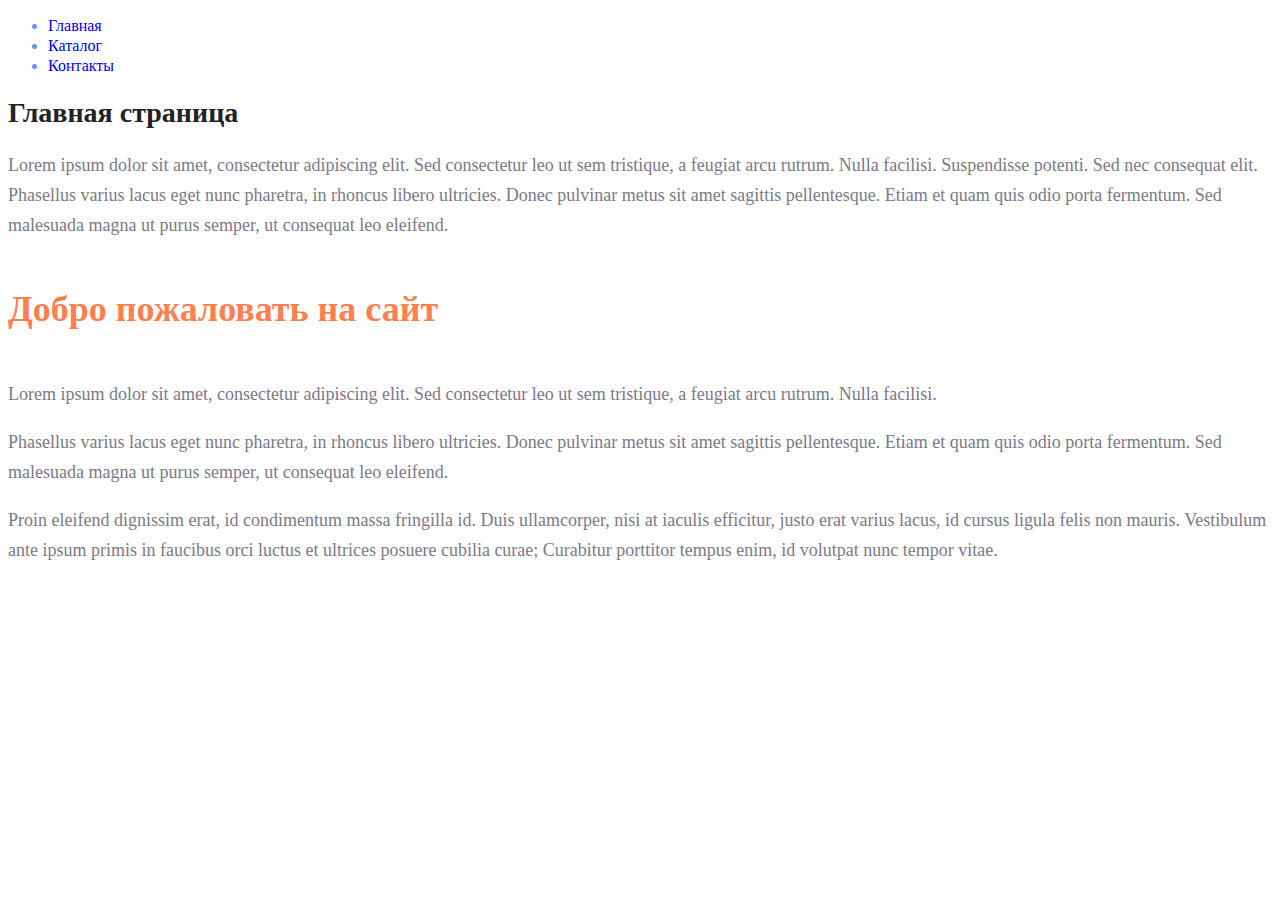
<file: index.html>
<!DOCTYPE html>
<html>

<head>
    <title>Мой веб-сайт Главная страница</title>
    <link rel="stylesheet" href="css/style.css">
</head>

<body>
    <header>
        <nav class="menu-link">
            <ul>
                <li><a href="index.html">Главная</a></li>
                <li><a href="catalog/catalog.html">Каталог</a></li>
                <li><a href="contacts.html">Контакты</a></li>
            </ul>
        </nav>
    </header>

    <h1 class="heading-h1">Главная страница</h1>

    <p class="paragraph">Lorem ipsum dolor sit amet, consectetur adipiscing elit. Sed consectetur leo ut sem tristique, a feugiat arcu rutrum. Nulla facilisi. Suspendisse potenti. Sed nec consequat elit. Phasellus varius lacus eget nunc pharetra, in rhoncus libero ultricies. Donec pulvinar metus sit amet sagittis pellentesque. Etiam et quam quis odio porta fermentum. Sed malesuada magna ut purus semper, ut consequat leo eleifend.</p>

    <h2 class="heading-h2">Добро пожаловать на сайт</h2>

    <p class="paragraph">Lorem ipsum dolor sit amet, consectetur adipiscing elit. Sed consectetur leo ut sem tristique, a feugiat arcu rutrum. Nulla facilisi.</p>
    <p class="paragraph">Phasellus varius lacus eget nunc pharetra, in rhoncus libero ultricies. Donec pulvinar metus sit amet sagittis pellentesque. Etiam et quam quis odio porta fermentum. Sed malesuada magna ut purus semper, ut consequat leo eleifend.</p>
    <p class="paragraph">Proin eleifend dignissim erat, id condimentum massa fringilla id. Duis ullamcorper, nisi at iaculis efficitur, justo erat varius lacus, id cursus ligula felis non mauris. Vestibulum ante ipsum primis in faucibus orci luctus et ultrices posuere cubilia curae; Curabitur porttitor tempus enim, id volutpat nunc tempor vitae.</p>
</body>

</html>
</file>
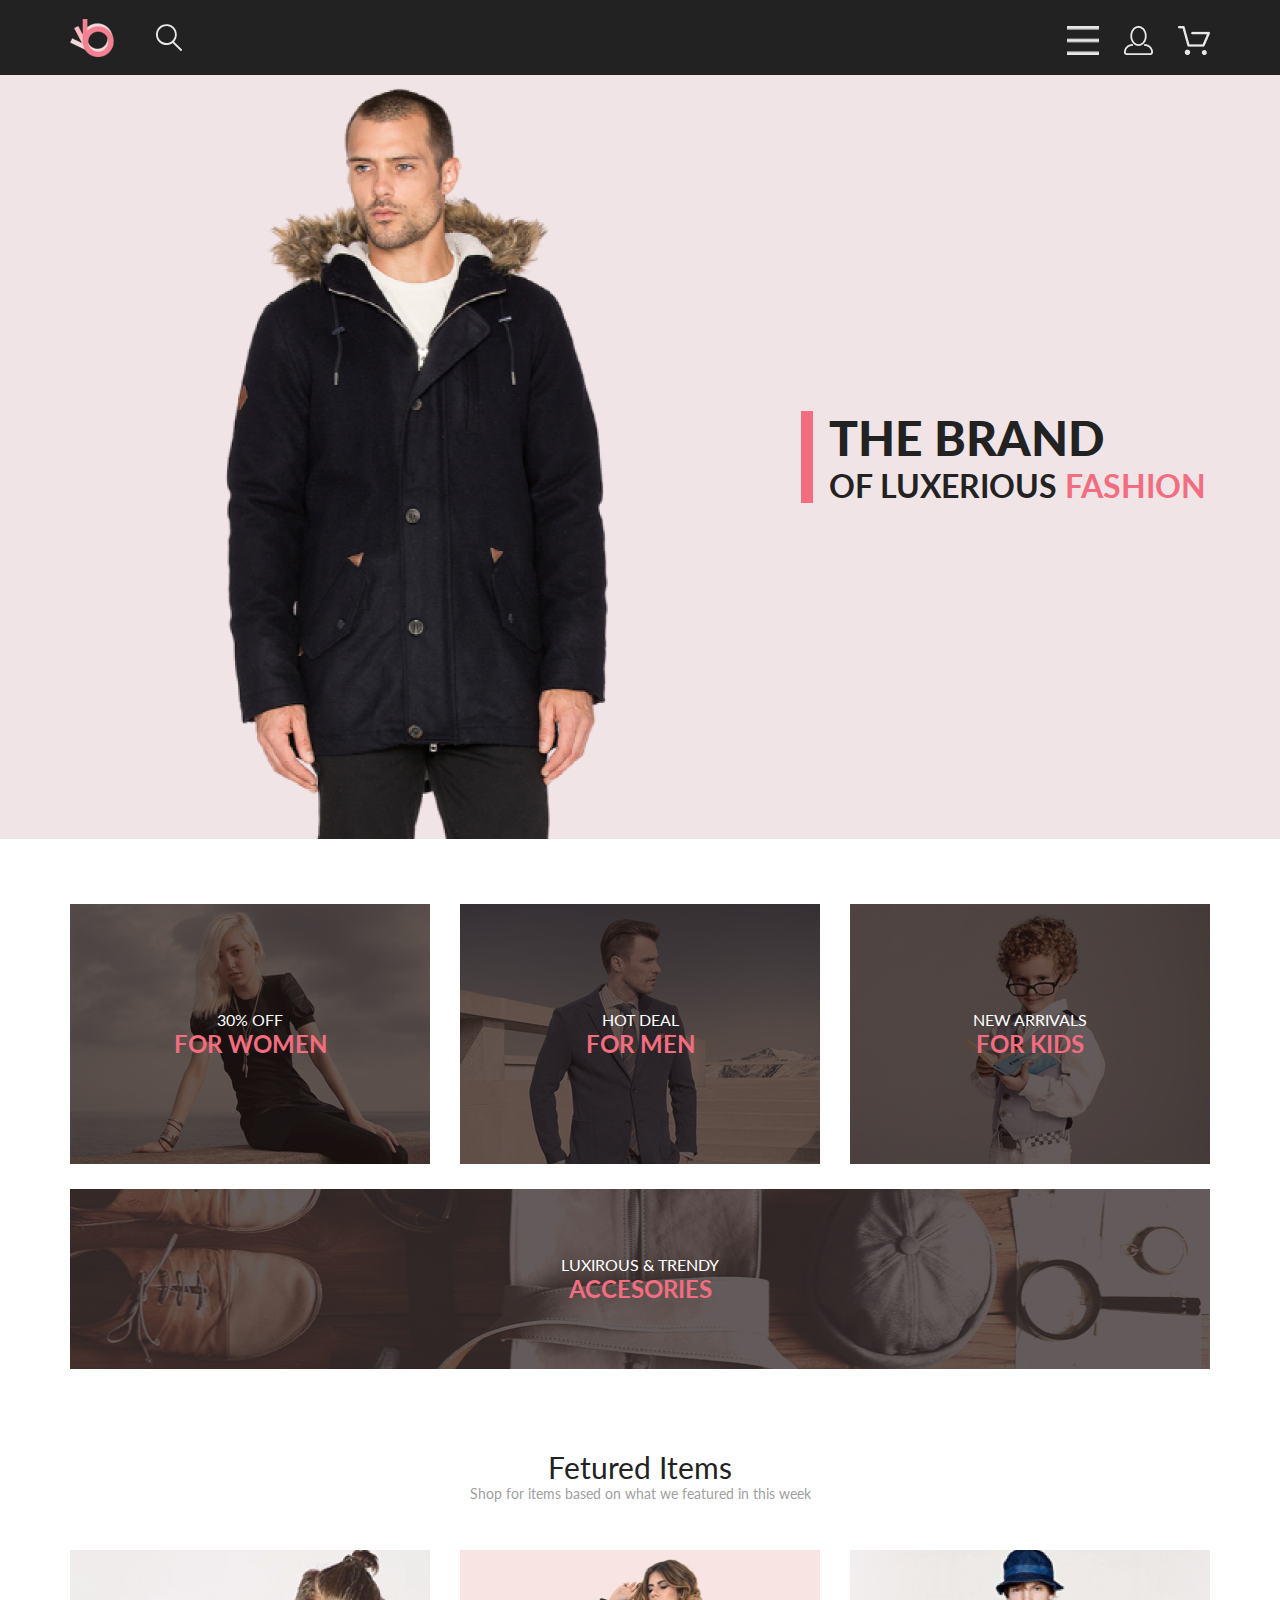
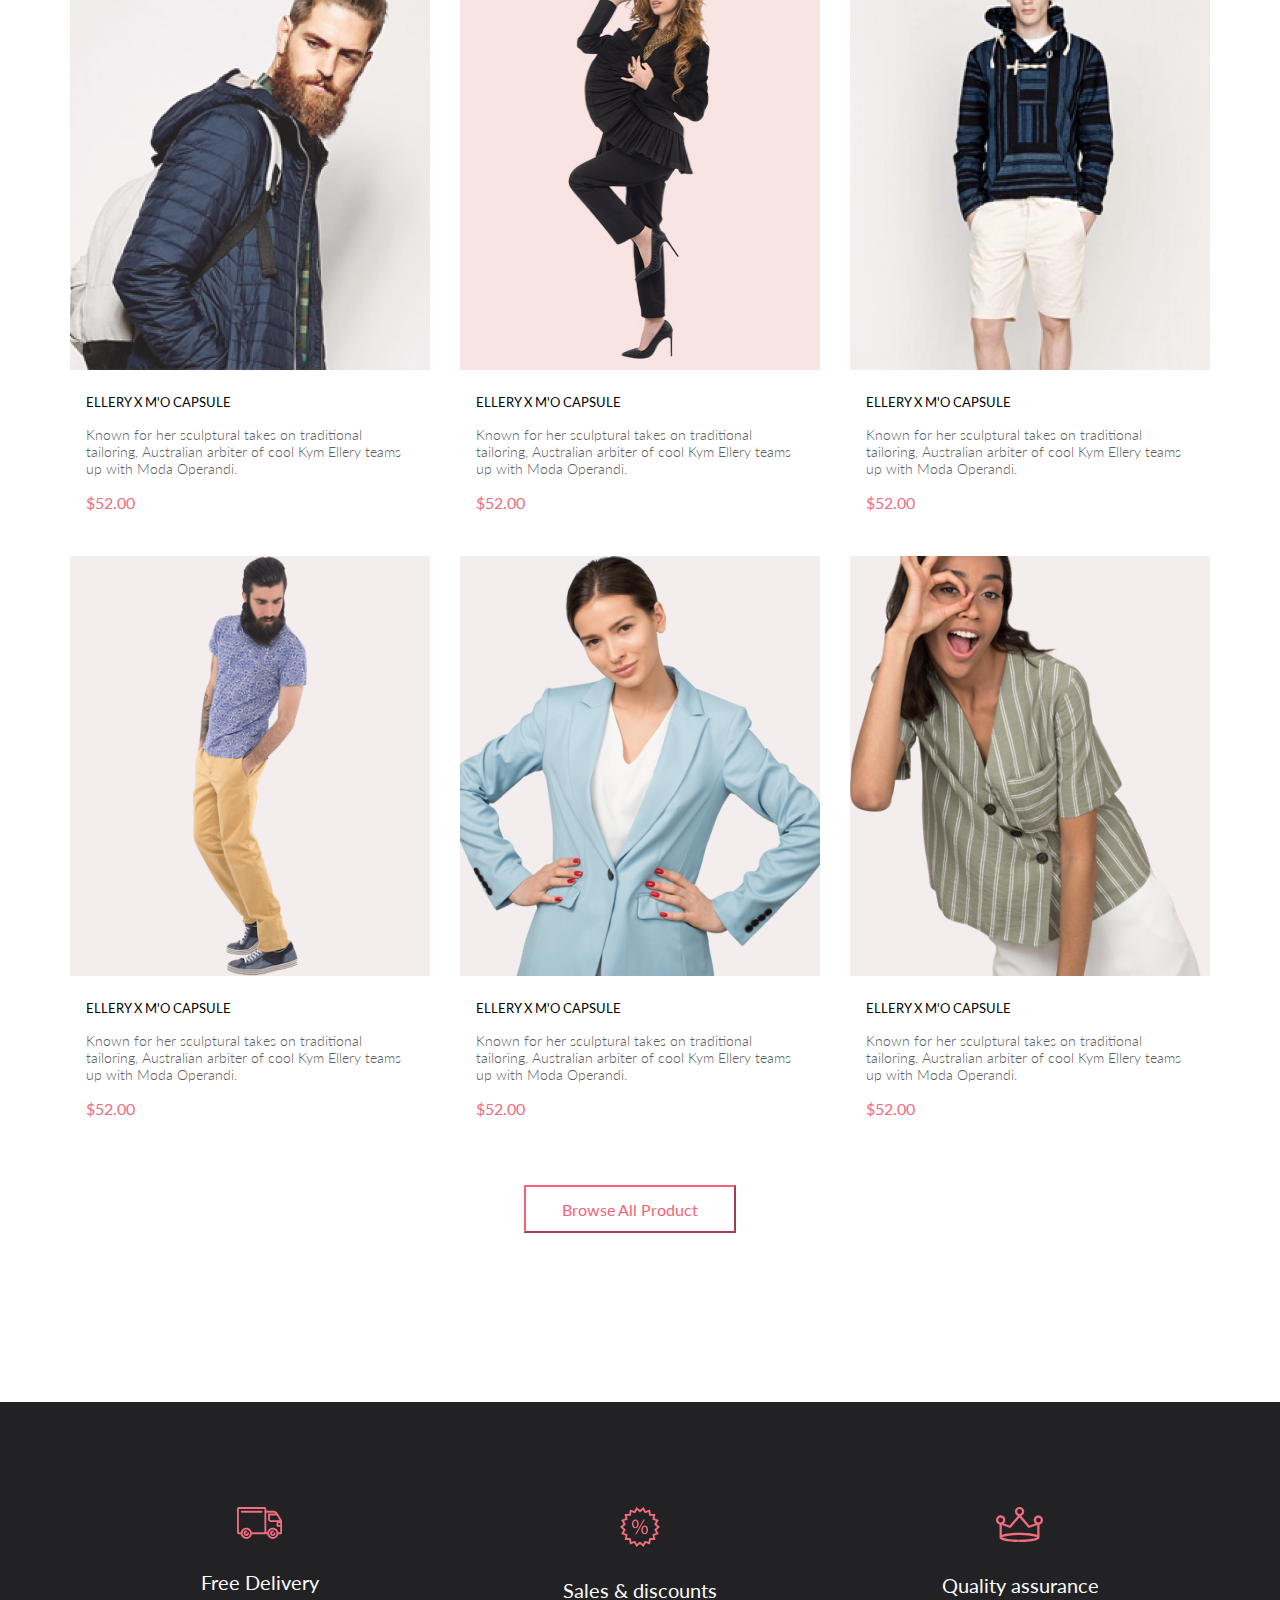
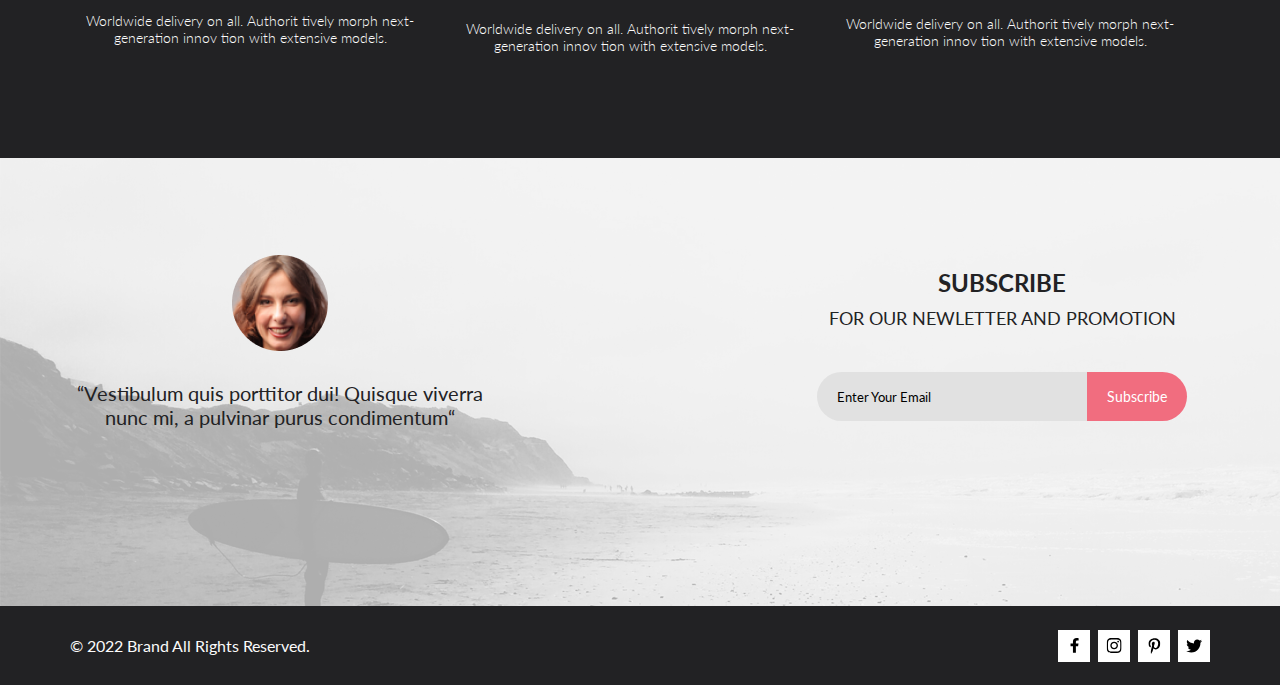
<file: lesson_12/index.html>
<!DOCTYPE html>
<html lang="en">
  <head>
    <meta charset="UTF-8" />
    <meta name="viewport" content="width=device-width, initial-scale=1.0" />
    <title>lesson__12</title>
    <link rel="stylesheet" href="css/style.css" />
    <link rel="preconnect" href="https://fonts.googleapis.com" />
    <link rel="preconnect" href="https://fonts.gstatic.com" crossorigin />
    <link
      href="https://fonts.googleapis.com/css2?family=Lato:wght@300;400;900&display=swap"
      rel="stylesheet"
    />
    <link rel="preconnect" href="https://fonts.googleapis.com" />
    <link rel="preconnect" href="https://fonts.gstatic.com" crossorigin />
    <link
      href="https://fonts.googleapis.com/css2?family=Lato:wght@300;400;900&display=swap"
      rel="stylesheet"
    />
  </head>

  <body>
    <header>
      <div class="menu center">
        <div class="serch_block">
          <img src="img/logo.png" alt="logo" />
          <img src="img/search.svg" alt="search" />
        </div>
        <div class="menu_block">
          <img class="menu_icon" src="img/Forma_1.png" alt="menu" />
          <div class="action_menu">
            <strong>MENU</strong>
            <ul class="menu__items">
              <li class="menu_item">
                <a class="menu_item_red" href="#">MAN</a>
              </li>
              <li class="menu_item">
                <a class="menu_item_simple" href="#">Accessories</a>
              </li>
              <li class="menu_item">
                <a class="menu_item_simple" href="#">Bags</a>
              </li>
              <li class="menu_item">
                <a class="menu_item_simple" href="#">Denim</a>
              </li>
              <li class="menu_item">
                <a class="menu_item_simple" href="#">T-Shirts</a>
              </li>
              <li class="menu_item">
                <a class="menu_item_red" href="#">WOMAN</a>
              </li>
              <li class="menu_item">
                <a class="menu_item_simple" href="#">Accessories</a>
              </li>
              <li class="menu_item">
                <a class="menu_item_simple" href="#">Jackets & Coats</a>
              </li>
              <li class="menu_item">
                <a class="menu_item_simple" href="#">Polos</a>
              </li>
              <li class="menu_item">
                <a class="menu_item_simple" href="#">T-Shirts</a>
              </li>
              <li class="menu_item">
                <a class="menu_item_simple" href="#">Shirts</a>
              </li>
              <li class="menu_item">
                <a class="menu_item_red" href="#">KIDS</a>
              </li>
              <li class="menu_item">
                <a class="menu_item_simple" href="#">Accessories</a>
              </li>
              <li class="menu_item">
                <a class="menu_item_simple" href="#">Jackets & Coats</a>
              </li>
              <li class="menu_item">
                <a class="menu_item_simple" href="#">Polos</a>
              </li>
              <li class="menu_item">
                <a class="menu_item_simple" href="#">T-Shirts</a>
              </li>
              <li class="menu_item">
                <a class="menu_item_simple" href="#">Shirts</a>
              </li>
              <li class="menu_item">
                <a class="menu_item_simple" href="#">Bags</a>
              </li>
            </ul>
          </div>
          <img class="user_icon" src="img/Forma_1(1).png" alt="user" />
          <img class="cart_icon" src="img/Forma_1(2).png" alt="cart" />
        </div>
      </div>
    </header>

    <main>
      <div class="main_photo">
        <img class="main_img" src="img/men.png" alt="men" />
        <div class="text_block">
          <div class="pink_box"></div>
          <div class="text">
            <div class="up_text">THE BRAND</div>
            <div class="down_text">OF LUXERIOUS <span>FASHION</span></div>
          </div>
        </div>
      </div>

      <div class="top_category center">
        <div class="wrapper">
          <img src="img/cat_1.png" alt="cat_1" class="pic1" />
          <div class="buckgrownd_block">
            <div class="category_text">
              <h1 class="up_category_text">30% OFF</h1>
              <h2 class="down_category_text">FOR WOMEN</h2>
            </div>
          </div>
        </div>

        <div class="wrapper">
          <img src="img/cat_2.png" alt="cat_2" class="pic1" />
          <div class="buckgrownd_block">
            <div class="category_text">
              <h1 class="up_category_text">HOT DEAL</h1>
              <h2 class="down_category_text">FOR MEN</h2>
            </div>
          </div>
        </div>

        <div class="wrapper">
          <img src="img/cat_3.png" alt="cat_3" class="pic1" />
          <div class="buckgrownd_block">
            <div class="category_text">
              <h1 class="up_category_text">NEW ARRIVALS</h1>
              <h2 class="down_category_text">FOR KIDS</h2>
            </div>
          </div>
        </div>
      </div>

      <div class="wrapper wrapper_box4 center">
        <img class="img_box4 pic2" src="img/cat_4.png" alt="cat_4" />
        <div class="buckgrownd_block">
          <div class="category_text long_box">
            <h1 class="up_category_text">LUXIROUS & TRENDY</h1>
            <h2 class="down_category_text">ACCESORIES</h2>
          </div>
        </div>
      </div>

      <div class="fetured_items center">
        <h3 class="shop_titel">Fetured Items</h3>
        <h1 class="shop_text_info">
          Shop for items based on what we featured in this week
        </h1>
        <div class="shop_product_boxes">
          <div class="product_box box1">
            <div
              class="product__img"
              style="background-image: url(img/pic_1.jpg)"
            >
              <div class="item-img__hover">
                <button class="item-img__hover-btn">Add to Cart</button>
              </div>
            </div>
            <h2 class="product_titel">ELLERY X M'O CAPSULE</h2>
            <h3 class="product_info">
              Known for her sculptural takes on traditional tailoring,
              Australian arbiter of cool Kym Ellery teams up with Moda Operandi.
            </h3>
            <h3 class="product_price">$52.00</h3>
          </div>
          <div class="product_box box1">
            <div
              class="product__img"
              style="background-image: url(img/pic_2.jpg)"
            >
              <div class="item-img__hover">
                <button class="item-img__hover-btn">Add to Cart</button>
              </div>
            </div>
            <h2 class="product_titel">ELLERY X M'O CAPSULE</h2>
            <h3 class="product_info">
              Known for her sculptural takes on traditional tailoring,
              Australian arbiter of cool Kym Ellery teams up with Moda Operandi.
            </h3>
            <h3 class="product_price">$52.00</h3>
          </div>
          <div class="product_box box1">
            <div
              class="product__img"
              style="background-image: url(img/pic_3.png)"
            >
              <div class="item-img__hover">
                <button class="item-img__hover-btn">Add to Cart</button>
              </div>
            </div>
            <h2 class="product_titel">ELLERY X M'O CAPSULE</h2>
            <h3 class="product_info">
              Known for her sculptural takes on traditional tailoring,
              Australian arbiter of cool Kym Ellery teams up with Moda Operandi.
            </h3>
            <h3 class="product_price">$52.00</h3>
          </div>
          <div class="product_box box1">
            <div
              class="product__img"
              style="background-image: url(img/pic_4.png)"
            >
              <div class="item-img__hover">
                <button class="item-img__hover-btn">Add to Cart</button>
              </div>
            </div>
            <h2 class="product_titel">ELLERY X M'O CAPSULE</h2>
            <h3 class="product_info">
              Known for her sculptural takes on traditional tailoring,
              Australian arbiter of cool Kym Ellery teams up with Moda Operandi.
            </h3>
            <h3 class="product_price">$52.00</h3>
          </div>
          <div class="product_box box1">
            <div
              class="product__img"
              style="background-image: url(img/pic_5.png)"
            >
              <div class="item-img__hover">
                <button class="item-img__hover-btn">Add to Cart</button>
              </div>
            </div>
            <h2 class="product_titel">ELLERY X M'O CAPSULE</h2>
            <h3 class="product_info">
              Known for her sculptural takes on traditional tailoring,
              Australian arbiter of cool Kym Ellery teams up with Moda Operandi.
            </h3>
            <h3 class="product_price">$52.00</h3>
          </div>
          <div class="product_box box1">
            <div
              class="product__img"
              style="background-image: url(img/pic_6.png)"
            >
              <div class="item-img__hover">
                <button class="item-img__hover-btn">Add to Cart</button>
              </div>
            </div>
            <h2 class="product_titel">ELLERY X M'O CAPSULE</h2>
            <h3 class="product_info">
              Known for her sculptural takes on traditional tailoring,
              Australian arbiter of cool Kym Ellery teams up with Moda Operandi.
            </h3>
            <h3 class="product_price">$52.00</h3>
          </div>
        </div>

        <button class="btn">Browse All Product</button>
      </div>
    </main>

    <footer>
      <section class="delivery_footer">
        <section class="delivery center">
          <div class="box_delivery box_delivery-1">
            <div class="delivery_icon">
              <svg
                width="46"
                height="32"
                viewBox="0 0 46 32"
                fill="none"
                xmlns="http://www.w3.org/2000/svg"
              >
                <path
                  d="M30.2868 27.2429H14.8098C14.6026 28.5509 13.9355 29.742 12.9285 30.6021C11.9215 31.4621 10.6406 31.9346 9.31633 31.9346C7.99203 31.9346 6.71117 31.4621 5.70415 30.6021C4.69713 29.742 4.03003 28.5509 3.82283 27.2429H1.88582C1.391 27.2397 0.91765 27.0404 0.569536 26.6887C0.221422 26.337 0.0269624 25.8618 0.0288259 25.3669V1.87695C0.0266969 1.38195 0.221028 0.906335 0.56917 0.554443C0.917313 0.202551 1.39082 0.00317363 1.88582 0H27.4368C27.9318 0.00317353 28.4051 0.202522 28.7531 0.554443C29.1011 0.906364 29.2952 1.38204 29.2928 1.87695V3.78198H36.4138C36.4942 3.78164 36.5742 3.79208 36.6518 3.81299C38.9518 4.01299 40.1088 5.2129 41.3288 7.2749L44.8878 13.3689C44.9727 13.5136 45.0176 13.6782 45.0178 13.8459V26.304C45.0189 26.5515 44.9216 26.7892 44.7475 26.9651C44.5733 27.141 44.3364 27.2406 44.0888 27.2419H41.2748C41.0676 28.5499 40.4005 29.741 39.3935 30.6011C38.3865 31.4611 37.1056 31.9336 35.7813 31.9336C34.457 31.9336 33.1762 31.4611 32.1691 30.6011C31.1621 29.741 30.495 28.5499 30.2878 27.2419L30.2868 27.2429ZM32.0648 26.304C32.0727 27.0369 32.2973 27.7511 32.7102 28.3567C33.1231 28.9623 33.706 29.4322 34.3854 29.7073C35.0649 29.9824 35.8105 30.0503 36.5284 29.9026C37.2464 29.7548 37.9046 29.398 38.4202 28.877C38.9358 28.3559 39.2857 27.6941 39.426 26.9746C39.5662 26.2551 39.4905 25.5103 39.2083 24.8337C38.9262 24.1572 38.4502 23.5794 37.8403 23.1729C37.2304 22.7663 36.5138 22.5491 35.7808 22.5488C34.7905 22.5552 33.8431 22.9543 33.1464 23.6582C32.4498 24.3621 32.0608 25.3136 32.0648 26.304ZM5.60085 26.304C5.60874 27.0369 5.83327 27.7511 6.2462 28.3567C6.65914 28.9623 7.24201 29.4322 7.92143 29.7073C8.60086 29.9824 9.34648 30.0503 10.0644 29.9026C10.7824 29.7548 11.4406 29.398 11.9562 28.877C12.4718 28.3559 12.8217 27.6941 12.962 26.9746C13.1022 26.2551 13.0265 25.5103 12.7443 24.8337C12.4622 24.1572 11.9862 23.5794 11.3763 23.1729C10.7664 22.7663 10.0498 22.5491 9.31682 22.5488C8.3263 22.5549 7.37866 22.9537 6.68181 23.6577C5.98496 24.3617 5.59585 25.3134 5.59984 26.304H5.60085ZM41.2728 25.366H43.1588V19.7478H40.4228C40.3002 19.7473 40.1789 19.7227 40.0659 19.6753C39.9528 19.6279 39.8502 19.5585 39.7639 19.4714C39.6776 19.3843 39.6094 19.281 39.563 19.1675C39.5167 19.054 39.4932 18.9324 39.4938 18.8098V16.9629C39.4935 16.2423 39.7691 15.5488 40.2638 15.0249H33.8848C33.8076 15.0248 33.7307 15.015 33.6558 14.9958C32.9511 14.933 32.2956 14.6081 31.819 14.0852C31.3423 13.5623 31.0793 12.8794 31.0818 12.1719V7.47192C31.0812 7.34927 31.1047 7.22758 31.151 7.11401C31.1973 7.00044 31.2656 6.89725 31.3519 6.81006C31.4381 6.72286 31.5407 6.6535 31.6538 6.60596C31.7669 6.55841 31.8882 6.53361 32.0108 6.53296H38.4938C38.1495 6.21428 37.7421 5.97123 37.2981 5.81982C36.854 5.66842 36.3831 5.61187 35.9158 5.65381H29.2928V25.3618H30.2868C30.494 24.0538 31.1611 22.8627 32.1682 22.0027C33.1752 21.1426 34.456 20.6702 35.7803 20.6702C37.1046 20.6702 38.3855 21.1426 39.3925 22.0027C40.3995 22.8627 41.0666 24.0538 41.2738 25.3618L41.2728 25.366ZM14.8088 25.366H27.4358V1.87598H1.88582V25.366H3.82283C4.03003 24.058 4.69713 22.8666 5.70415 22.0066C6.71117 21.1465 7.99203 20.6741 9.31633 20.6741C10.6406 20.6741 11.9215 21.1465 12.9285 22.0066C13.9355 22.8666 14.6026 24.058 14.8098 25.366H14.8088ZM41.3508 16.9658V17.875H43.1588V16.0278H42.2798C42.033 16.0294 41.7968 16.1288 41.6229 16.304C41.449 16.4792 41.3516 16.716 41.3518 16.9629L41.3508 16.9658ZM32.9378 12.1738C32.9368 12.4263 33.0359 12.6691 33.2134 12.8486C33.3909 13.0282 33.6324 13.13 33.8848 13.1318C33.9487 13.1316 34.0124 13.1384 34.0748 13.1519H42.5998L39.8339 8.41602H32.9338L32.9378 12.1738ZM33.0308 26.3059C33.0279 25.5734 33.3157 24.8695 33.8311 24.3489C34.3464 23.8283 35.0473 23.5333 35.7798 23.5288C36.0286 23.5288 36.2672 23.6278 36.4431 23.8037C36.619 23.9796 36.7178 24.218 36.7178 24.4668C36.7178 24.7156 36.619 24.9542 36.4431 25.1301C36.2672 25.306 36.0286 25.4048 35.7798 25.4048C35.6015 25.4032 35.4267 25.4548 35.2777 25.5527C35.1286 25.6507 35.012 25.7905 34.9427 25.9548C34.8733 26.1191 34.8544 26.3005 34.8882 26.4756C34.922 26.6507 35.0071 26.8118 35.1326 26.9385C35.2582 27.0651 35.4185 27.1516 35.5933 27.187C35.7681 27.2224 35.9494 27.2051 36.1144 27.1372C36.2793 27.0693 36.4203 26.9538 36.5196 26.8057C36.6188 26.6575 36.6718 26.4833 36.6718 26.3049C36.6718 26.0587 36.7696 25.8226 36.9438 25.6484C37.1179 25.4743 37.3541 25.3765 37.6003 25.3765C37.8466 25.3765 38.0828 25.4743 38.2569 25.6484C38.431 25.8226 38.5288 26.0587 38.5288 26.3049C38.5288 27.0343 38.2391 27.7338 37.7234 28.2495C37.2077 28.7652 36.5082 29.0549 35.7788 29.0549C35.0495 29.0549 34.35 28.7652 33.8343 28.2495C33.3186 27.7338 33.0288 27.0343 33.0288 26.3049L33.0308 26.3059ZM6.56682 26.3059C6.56389 25.5734 6.85171 24.8695 7.36708 24.3489C7.88245 23.8283 8.58329 23.5333 9.31584 23.5288C9.56462 23.5288 9.8032 23.6278 9.97911 23.8037C10.155 23.9796 10.2538 24.218 10.2538 24.4668C10.2538 24.7156 10.155 24.9542 9.97911 25.1301C9.8032 25.306 9.56462 25.4048 9.31584 25.4048C9.13751 25.4032 8.9627 25.4548 8.81365 25.5527C8.66459 25.6507 8.548 25.7905 8.47865 25.9548C8.40931 26.1191 8.39033 26.3005 8.42415 26.4756C8.45797 26.6507 8.54305 26.8118 8.6686 26.9385C8.79414 27.0651 8.95449 27.1516 9.12929 27.187C9.30409 27.2224 9.48546 27.2051 9.65038 27.1372C9.8153 27.0693 9.95634 26.9538 10.0556 26.8057C10.1548 26.6575 10.2078 26.4833 10.2078 26.3049C10.2078 26.0587 10.3057 25.8226 10.4798 25.6484C10.6539 25.4743 10.8901 25.3765 11.1363 25.3765C11.3826 25.3765 11.6188 25.4743 11.7929 25.6484C11.967 25.8226 12.0648 26.0587 12.0648 26.3049C12.0648 27.0343 11.7751 27.7338 11.2594 28.2495C10.7437 28.7652 10.0442 29.0549 9.31484 29.0549C8.58549 29.0549 7.88601 28.7652 7.37029 28.2495C6.85456 27.7338 6.56484 27.0343 6.56484 26.3049L6.56682 26.3059ZM4.70885 5.65991C4.46008 5.65991 4.22149 5.56116 4.04558 5.38525C3.86967 5.20934 3.77083 4.9707 3.77083 4.72192C3.77083 4.47315 3.86967 4.2345 4.04558 4.05859C4.22149 3.88268 4.46008 3.78394 4.70885 3.78394H24.6088C24.8576 3.78394 25.0962 3.88268 25.2721 4.05859C25.448 4.2345 25.5468 4.47315 25.5468 4.72192C25.5468 4.9707 25.448 5.20934 25.2721 5.38525C25.0962 5.56116 24.8576 5.65991 24.6088 5.65991H4.70885Z"
                  fill="#F16D7F"
                />
              </svg>
            </div>
            <div class="delivery_titel">Free Delivery</div>
            <div class="delivery_info">
              Worldwide delivery on all. Authorit tively morph next-generation
              innov tion with extensive models.
            </div>
          </div>
          <div class="box_delivery box_delivery-2">
            <div class="delivery_icon">
              <svg
                width="40"
                height="40"
                viewBox="0 0 40 40"
                fill="none"
                xmlns="http://www.w3.org/2000/svg"
              >
                <path
                  d="M19.9939 37.0239L16.5229 39.9238L14.2349 36.0039L9.99487 37.5159L9.17285 33.0359L4.67987 32.991L5.41187 28.491L1.20386 26.8909L3.41388 22.925L-0.00012207 19.96L3.41187 16.9929L1.2019 13.0278L5.41089 11.428L4.67786 6.93286L9.17188 6.88892L9.9939 2.40894L14.2339 3.91992L16.5219 0L19.9929 2.8999L23.4639 0L25.7529 3.9209L29.9929 2.40894L30.8139 6.88989L35.3079 6.93481L34.5759 11.4299L38.7839 13.03L36.5739 16.9958L39.9859 19.9609L36.5739 22.928L38.7829 26.894L34.5739 28.4939L35.3069 32.988L30.8119 33.033L29.9909 37.5139L25.7529 36.0029L23.4639 39.9229L19.9939 37.0239ZM21.1999 35.541L22.9609 37.012L24.1219 35.022L24.9139 33.666L26.3819 34.189L28.5329 34.957L28.9499 32.6838L29.2349 31.1289L30.7959 31.113L33.0779 31.092L32.7059 28.8098L32.4519 27.25L33.9109 26.696L36.0449 25.8828L34.9249 23.873L34.1589 22.498L35.3419 21.4709L37.0759 19.9609L35.3429 18.4609L34.1599 17.4319L34.9259 16.0559L36.0469 14.0449L33.9129 13.2339L32.4539 12.6809L32.7089 11.1208L33.0809 8.83984L30.7989 8.81689L29.2389 8.80103L28.9539 7.24683L28.5379 4.97388L26.3859 5.74097L24.9179 6.26392L24.1249 4.90698L22.9629 2.91699L21.2009 4.38794L19.9958 5.39282L18.7909 4.38794L17.0299 2.91699L15.8689 4.90601L15.0769 6.26294L13.6078 5.73999L11.4579 4.97192L11.0399 7.24585L10.7549 8.80005L9.19489 8.81592L6.91388 8.83789L7.28589 11.1199L7.53986 12.678L6.08087 13.2329L3.94586 14.0439L5.06689 16.0549L5.83289 17.4299L4.6499 18.459L2.91589 19.967L4.64886 21.4739L5.83185 22.5029L5.06586 23.8779L3.94489 25.8879L6.07788 26.698L7.5379 27.2529L7.2829 28.812L6.91187 31.0959L9.19287 31.1189L10.7529 31.135L11.0379 32.6899L11.4549 34.9619L13.6069 34.1948L15.0759 33.6719L15.8679 35.0288L17.0299 37.019L18.7909 35.5479L19.9958 34.543L21.1999 35.541ZM21.3179 23.02C21.3179 20.093 22.8829 18.4648 24.7769 18.4648C26.7829 18.4648 28.0769 20.0279 28.0769 22.7949C28.0769 25.8539 26.4919 27.3718 24.6619 27.3718C22.8829 27.3718 21.3379 25.922 21.3179 23.02ZM22.8389 22.9319C22.8159 24.7829 23.5209 26.1899 24.7109 26.1899C25.9879 26.1899 26.5609 24.8049 26.5609 22.8899C26.5609 21.1249 26.0539 19.6528 24.7109 19.6528C23.4999 19.6488 22.8389 21.1029 22.8389 22.9309V22.9319ZM15.1938 27.332L23.6089 12.613H24.8419L16.4269 27.332H15.1938ZM11.9789 16.99C11.9789 14.09 13.5419 12.458 15.4369 12.458C17.4369 12.458 18.7629 14.022 18.7629 16.79C18.7629 19.848 17.1769 21.365 15.3269 21.365C13.5439 21.365 11.9999 19.915 11.9789 16.991V16.99ZM13.5209 16.9238C13.4769 18.7748 14.1618 20.1809 15.3708 20.1829C16.6479 20.1829 17.2209 18.7988 17.2209 16.8828C17.2209 15.1168 16.7139 13.645 15.3708 13.645C14.1618 13.642 13.5209 15.092 13.5209 16.925V16.9238Z"
                  fill="#F16D7F"
                />
              </svg>
            </div>
            <div class="delivery_titel">Sales & discounts</div>
            <div class="delivery_info">
              Worldwide delivery on all. Authorit tively morph next-generation
              innov tion with extensive models.
            </div>
          </div>
          <div class="box_delivery box_delivery-3">
            <div class="delivery_icon">
              <svg
                width="48"
                height="35"
                viewBox="0 0 48 35"
                fill="none"
                xmlns="http://www.w3.org/2000/svg"
              >
                <path
                  d="M42.393 8.53564C41.1766 8.52335 40.0049 8.99349 39.1342 9.84302C38.2635 10.6925 37.7647 11.8522 37.747 13.0686C37.7501 13.7086 37.8911 14.3405 38.1603 14.9211C38.4295 15.5018 38.8206 16.0176 39.3071 16.4336L33.4471 18.4888L25.1081 8.80566C26.0034 8.50693 26.7831 7.93646 27.3388 7.17358C27.8945 6.41071 28.1983 5.49331 28.2081 4.54956C28.1828 3.33432 27.6824 2.17743 26.814 1.3269C25.9457 0.476377 24.7785 0 23.563 0C22.3475 0 21.1804 0.476377 20.3121 1.3269C19.4437 2.17743 18.9432 3.33432 18.918 4.54956C18.9277 5.48395 19.2253 6.39274 19.7702 7.15186C20.3151 7.91097 21.0809 8.48368 21.9631 8.79175L13.611 18.4917L7.7531 16.4368C8.23917 16.0206 8.62989 15.5045 8.89873 14.9238C9.16757 14.3432 9.30822 13.7116 9.31108 13.0718C9.33412 12.195 9.10852 11.3296 8.66045 10.5757C8.21238 9.82172 7.56009 9.2099 6.77898 8.81104C5.99787 8.41217 5.11986 8.2424 4.24639 8.32153C3.37291 8.40067 2.53965 8.72555 1.84295 9.2583C1.14624 9.79105 0.614525 10.5101 0.309254 11.3323C0.00398245 12.1545 -0.0623783 13.0462 0.117848 13.9045C0.298073 14.7629 0.717494 15.5526 1.32769 16.1826C1.93788 16.8126 2.71394 17.2571 3.56609 17.4646V29.7556C3.57345 29.8376 3.59015 29.9184 3.61602 29.9966C3.58308 30.1233 3.56636 30.2538 3.56609 30.3848C3.56609 34.7968 21.485 34.9268 23.528 34.9268C25.571 34.9268 43.49 34.7978 43.49 30.3848C43.4893 30.2539 43.4725 30.1234 43.44 29.9966C43.4676 29.9189 43.4845 29.8379 43.49 29.7556V17.4646C44.5889 17.2244 45.5587 16.5828 46.2094 15.6653C46.8601 14.7478 47.1449 13.6204 47.0082 12.5039C46.8715 11.3874 46.323 10.3621 45.4701 9.62866C44.6173 8.89526 43.5214 8.50653 42.397 8.53857L42.393 8.53564ZM21.174 4.55176C21.1625 4.07755 21.2926 3.61062 21.5477 3.21069C21.8027 2.81076 22.1712 2.49591 22.606 2.3064C23.0408 2.11688 23.5223 2.06132 23.9889 2.14673C24.4555 2.23214 24.8861 2.45463 25.2256 2.78589C25.5652 3.11715 25.7982 3.542 25.8951 4.00635C25.9919 4.4707 25.9482 4.95345 25.7695 5.39282C25.5907 5.8322 25.2851 6.20831 24.8915 6.47314C24.498 6.73798 24.0345 6.8795 23.5601 6.87964C22.9354 6.88605 22.3335 6.64481 21.8863 6.2085C21.4391 5.77218 21.183 5.17647 21.174 4.55176ZM13.584 20.8276C13.801 20.9026 14.0353 20.9113 14.2573 20.8525C14.4792 20.7938 14.6786 20.6701 14.83 20.4976L23.5301 10.3977L32.23 20.4976C32.3812 20.6702 32.5804 20.7938 32.8022 20.8528C33.0239 20.9117 33.2581 20.9033 33.475 20.8286L41.2331 18.1038V28.0408C36.3481 25.9188 25.124 25.8406 23.533 25.8406C21.942 25.8406 10.7141 25.9198 5.83306 28.0408V18.1038L13.584 20.8276ZM23.527 32.7166C14.827 32.7166 9.27802 31.7057 6.97002 30.8547C6.61895 30.7373 6.28322 30.578 5.97002 30.3806C6.69202 29.8596 9.03109 29.1487 12.9361 28.6487C19.9715 27.844 27.0756 27.844 34.111 28.6487C38.011 29.1487 40.3561 29.8596 41.0761 30.3806C40.7654 30.5794 40.4312 30.7388 40.0811 30.8547C37.7791 31.7037 32.235 32.7166 23.527 32.7166ZM2.28008 13.0686C2.26895 12.5945 2.39939 12.1279 2.65471 11.7283C2.91003 11.3286 3.27866 11.0139 3.71355 10.8247C4.14844 10.6355 4.62977 10.5801 5.09624 10.6658C5.56271 10.7514 5.99313 10.9743 6.33245 11.3057C6.67176 11.637 6.90458 12.0618 7.00127 12.5261C7.09797 12.9904 7.05412 13.4731 6.87529 13.9124C6.69647 14.3516 6.39074 14.7277 5.99724 14.9924C5.60374 15.2572 5.14033 15.3986 4.66607 15.3987C4.04091 15.4054 3.43856 15.1638 2.99126 14.7271C2.54396 14.2903 2.28825 13.6937 2.28008 13.0686ZM42.393 15.3987C41.935 15.3875 41.4906 15.2414 41.1152 14.9788C40.7398 14.7162 40.4501 14.3487 40.2825 13.9224C40.1149 13.496 40.0768 13.0297 40.1729 12.5818C40.269 12.1339 40.4952 11.7241 40.8229 11.4041C41.1507 11.084 41.5656 10.8677 42.0157 10.7822C42.4658 10.6968 42.931 10.7459 43.3533 10.9236C43.7756 11.1013 44.1361 11.3997 44.3897 11.7812C44.6433 12.1628 44.7788 12.6105 44.7791 13.0686C44.7704 13.6935 44.5144 14.2895 44.0672 14.7261C43.62 15.1626 43.0179 15.4041 42.393 15.3977V15.3987Z"
                  fill="#F16D7F"
                />
              </svg>
            </div>
            <div class="delivery_titel">Quality assurance</div>
            <div class="delivery_info">
              Worldwide delivery on all. Authorit tively morph next-generation
              innov tion with extensive models.
            </div>
          </div>
        </section>
      </section>

      <section class="serch">
        <div class="footer_serch_photo_block"></div>
        <div class="footer_serch_background"></div>
        <div class="footer_serch_content center">
          <article class="subscribe">
            <img class="serh_photo" src="img/Intersect.png" alt="subscribe" />
            <h3 class="subscribe-1_text">
              “Vestibulum quis porttitor dui! Quisque viverra nunc mi, a
              pulvinar purus condimentum“
            </h3>
          </article>
          <article class="subscribe">
            <div class="subscribe-2_titel">SUBSCRIBE</div>
            <div class="subscribe-2_info">FOR OUR NEWLETTER AND PROMOTION</div>
            <form action="#">
              <input class="input" type="text" value="Enter Your Email" />
              <input class="input_btn" type="submit" value="Subscribe" />
            </form>
          </article>
        </div>
      </section>

      <section class="booton">
        <section class="booton_icons center">
          <div class="icons_text">© 2022 Brand All Rights Reserved.</div>
          <div class="icons">
            <a href="#" class="icon">
              <svg
                width="11"
                height="16"
                viewBox="0 0 11 16"
                fill="none"
                xmlns="http://www.w3.org/2000/svg"
              >
                <path
                  d="M9.08836 8.28L9.50686 5.61602H6.89022V3.88729C6.89022 3.15847 7.25574 2.44806 8.42765 2.44806H9.61722V0.179975C9.61722 0.179975 8.53772 0 7.50561 0C5.35073 0 3.9422 1.27593 3.9422 3.5857V5.61602H1.54688V8.28H3.9422V14.72H6.89022V8.28H9.08836Z"
                  fill="black"
                />
              </svg>
            </a>
            <a href="#" class="icon"
              ><svg
                width="16"
                height="17"
                viewBox="0 0 16 17"
                fill="none"
                xmlns="http://www.w3.org/2000/svg"
              >
                <g clip-path="url(#clip0_190_1610)">
                  <path
                    d="M8.13677 4.68162C6.02163 4.68162 4.31555 6.38494 4.31555 8.49666C4.31555 10.6084 6.02163 12.3117 8.13677 12.3117C10.2519 12.3117 11.958 10.6084 11.958 8.49666C11.958 6.38494 10.2519 4.68162 8.13677 4.68162ZM8.13677 10.9769C6.76991 10.9769 5.65248 9.86463 5.65248 8.49666C5.65248 7.12869 6.76658 6.01639 8.13677 6.01639C9.50695 6.01639 10.6211 7.12869 10.6211 8.49666C10.6211 9.86463 9.50363 10.9769 8.13677 10.9769ZM13.0056 4.52557C13.0056 5.02029 12.6065 5.41541 12.1143 5.41541C11.6188 5.41541 11.223 5.01697 11.223 4.52557C11.223 4.03416 11.6221 3.63572 12.1143 3.63572C12.6065 3.63572 13.0056 4.03416 13.0056 4.52557ZM15.5364 5.42869C15.4799 4.2367 15.2072 3.18084 14.3325 2.31092C13.4612 1.441 12.4036 1.16873 11.2097 1.10897C9.9792 1.03924 6.29101 1.03924 5.0605 1.10897C3.8699 1.16541 2.81233 1.43768 1.93768 2.3076C1.06302 3.17752 0.793639 4.23338 0.733776 5.42537C0.663937 6.65389 0.663937 10.3361 0.733776 11.5646C0.790313 12.7566 1.06302 13.8125 1.93768 14.6824C2.81233 15.5523 3.86658 15.8246 5.0605 15.8844C6.29101 15.9541 9.9792 15.9541 11.2097 15.8844C12.4036 15.8279 13.4612 15.5556 14.3325 14.6824C15.2039 13.8125 15.4766 12.7566 15.5364 11.5646C15.6063 10.3361 15.6063 6.65721 15.5364 5.42869ZM13.9468 12.8828C13.6874 13.5336 13.1852 14.0349 12.53 14.2972C11.5489 14.6857 9.22094 14.5961 8.13677 14.5961C7.05259 14.5961 4.72128 14.6824 3.74353 14.2972C3.09169 14.0383 2.58951 13.5369 2.32678 12.8828C1.93768 11.9033 2.02747 9.57908 2.02747 8.49666C2.02747 7.41424 1.941 5.0867 2.32678 4.11053C2.58619 3.45975 3.08837 2.95838 3.74353 2.69608C4.72461 2.3076 7.05259 2.39725 8.13677 2.39725C9.22094 2.39725 11.5523 2.31092 12.53 2.69608C13.1818 2.95506 13.684 3.45643 13.9468 4.11053C14.3359 5.09002 14.2461 7.41424 14.2461 8.49666C14.2461 9.57908 14.3359 11.9066 13.9468 12.8828Z"
                    fill="black"
                  />
                </g>
                <defs>
                  <clipPath id="clip0_190_1610">
                    <rect
                      width="14.8991"
                      height="17"
                      fill="white"
                      transform="translate(0.68396)"
                    />
                  </clipPath>
                </defs></svg
            ></a>
            <a href="" class="icon">
              <svg
                width="13"
                height="16"
                viewBox="0 0 13 16"
                fill="none"
                xmlns="http://www.w3.org/2000/svg"
              >
                <g clip-path="url(#clip0_190_1618)">
                  <path
                    d="M6.7402 0.203125C3.55552 0.203125 0.408081 2.34063 0.408081 5.8C0.408081 8 1.63726 9.25 2.38221 9.25C2.68951 9.25 2.86643 8.3875 2.86643 8.14375C2.86643 7.85313 2.13079 7.23438 2.13079 6.025C2.13079 3.5125 4.03043 1.73125 6.48878 1.73125C8.60259 1.73125 10.167 2.94062 10.167 5.1625C10.167 6.82187 9.50585 9.93437 7.3641 9.93437C6.59121 9.93437 5.93006 9.37187 5.93006 8.56563C5.93006 7.38438 6.74951 6.24062 6.74951 5.02187C6.74951 2.95312 3.83487 3.32812 3.83487 5.82812C3.83487 6.35313 3.90006 6.93437 4.13286 7.4125C3.70451 9.26875 2.82919 12.0344 2.82919 13.9469C2.82919 14.5375 2.91299 15.1188 2.96886 15.7094C3.0744 15.8281 3.02163 15.8156 3.18304 15.7563C4.74744 13.6 4.69157 13.1781 5.39928 10.3562C5.78107 11.0875 6.76814 11.4812 7.55034 11.4812C10.8468 11.4812 12.3274 8.24688 12.3274 5.33125C12.3274 2.22813 9.66415 0.203125 6.7402 0.203125Z"
                    fill="black"
                  />
                </g>
                <defs>
                  <clipPath id="clip0_190_1618">
                    <rect
                      width="11.9193"
                      height="16"
                      fill="white"
                      transform="translate(0.408081)"
                    />
                  </clipPath>
                </defs>
              </svg>
            </a>
            <a href="" class="icon">
              <svg
                width="17"
                height="16"
                viewBox="0 0 17 16"
                fill="none"
                xmlns="http://www.w3.org/2000/svg"
              >
                <g clip-path="url(#clip0_190_1614)">
                  <path
                    d="M14.4181 4.74107C14.4281 4.88319 14.4281 5.02535 14.4281 5.16747C14.4281 9.50247 11.1509 14.4974 5.16096 14.4974C3.31558 14.4974 1.60132 13.9593 0.159302 13.0253C0.421495 13.0558 0.673569 13.0659 0.94585 13.0659C2.46851 13.0659 3.8702 12.5482 4.98953 11.6649C3.5576 11.6345 2.3576 10.6903 1.94415 9.39081C2.14585 9.42125 2.34751 9.44156 2.5593 9.44156C2.85172 9.44156 3.14418 9.40094 3.41643 9.32991C1.92401 9.02531 0.80465 7.70553 0.80465 6.11163V6.07103C1.23825 6.31469 1.74249 6.46697 2.2769 6.48725C1.39959 5.89841 0.824826 4.89335 0.824826 3.75628C0.824826 3.14716 0.98614 2.58878 1.26851 2.10147C2.87187 4.09131 5.28195 5.39078 7.98443 5.53294C7.93403 5.28928 7.90376 5.0355 7.90376 4.78169C7.90376 2.97457 9.35586 1.5025 11.1609 1.5025C12.0987 1.5025 12.9457 1.89844 13.5407 2.53803C14.2768 2.39591 14.9827 2.12178 15.6079 1.74616C15.3659 2.5076 14.8516 3.14719 14.176 3.55325C14.8315 3.48222 15.4668 3.29944 16.0516 3.04566C15.608 3.69538 15.0533 4.27403 14.4181 4.74107Z"
                    fill="black"
                  />
                </g>
                <defs>
                  <clipPath id="clip0_190_1614">
                    <rect
                      width="15.8924"
                      height="16"
                      fill="white"
                      transform="translate(0.159302)"
                    />
                  </clipPath>
                </defs>
              </svg>
            </a>
          </div>
        </section>
      </section>
    </footer>
  </body>
</html>
</file>
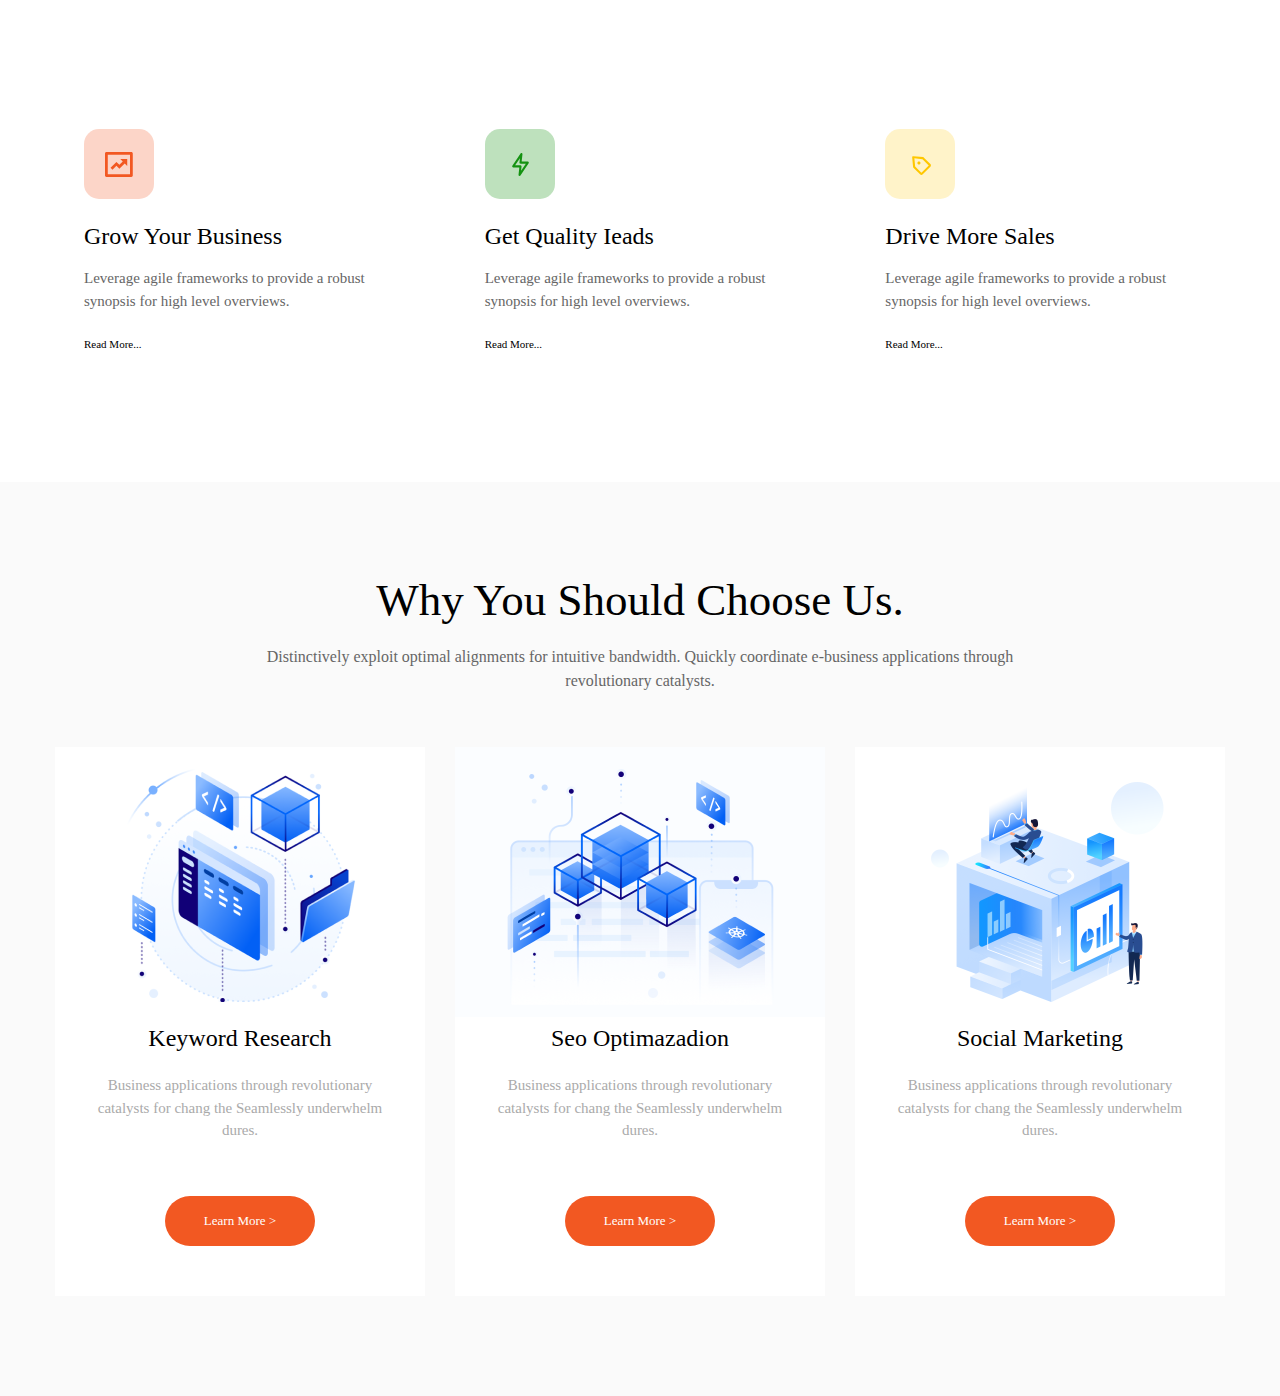
<file: lesson_9/index.html>
<!DOCTYPE html>
<html lang="en">

<head>
    <meta charset="UTF-8">
    <meta name="viewport" content="width=device-width, initial-scale=1.0">
    <title>lesson_9</title>
    <link href="https://fonts.cdnfonts.com/css/gilroy-bold" rel="stylesheet">
    <link rel="stylesheet" href="css/style.css">
</head>

<body>
    <div class="up__bloc center">
        <div class="card card1">
            <div class="logo logo1"><img src="img/icon.svg" alt="logo1"></div>
            <div class="name">Grow Your Business</div>
            <div class="info">Leverage agile frameworks to provide a robust synopsis for high level overviews.</div>
            <div class="read__more"><a href="#">Read More...</a></div>
        </div>
        <div class="card card2">
            <div class="logo logo2"><img src="img/icon(1).svg" alt=""></div>
            <div class="name">Get Quality Ieads</div>
            <div class="info">Leverage agile frameworks to provide a robust synopsis for high level overviews.</div>
            <div class="read__more"><a href="#">Read More...</a></div>
        </div>
        <div class="card card3">
            <div class="logo logo3"><img src="img/icon(2).svg" alt=""></div>
            <div class="name">Drive More Sales</div>
            <div class="info">Leverage agile frameworks to provide a robust synopsis for high level overviews.</div>
            <div class="read__more"><a href="#">Read More...</a></div>
        </div>
    </div>

    <div class="down_bloc center">
        <div class="titel">Why You Should Choose Us.</div>
        <div class="down__info">Distinctively exploit optimal alignments for intuitive bandwidth. Quickly coordinate e-business
            applications through revolutionary catalysts.</div>
        <div class="down_bloc_content">
            <div class="bloc_content item1">
                <div class="img"><img src="img/1.png" alt="pic1"></div>
                <div class="content_name">Keyword Research</div>
                <div class="content__title">Business applications through revolutionary catalysts for chang the Seamlessly underwhelm dures.</div>
                <button class="btn btn1">Learn More &gt;</button>
            </div>
            <div class="bloc_content item2">
                <div class="img"><img src="img/2.png" alt="pic2"></div>
                <div class="content_name">Seo Optimazadion</div>
                <div class="content__title">Business applications through revolutionary catalysts for chang the Seamlessly underwhelm dures.</div>
                <button class="btn btn2">Learn More &gt;</button>
            </div>
            <div class="bloc_content item3">
                <div class="img"><img src="img/3.png" alt=""></div>
                <div class="content_name">Social Marketing</div>
                <div class="content__title">Business applications through revolutionary catalysts for chang the Seamlessly underwhelm dures.</div>
                <button class="btn btn3">Learn More &gt;</button>
            </div>
        </div>
    </div>

</body>

</html>
</file>
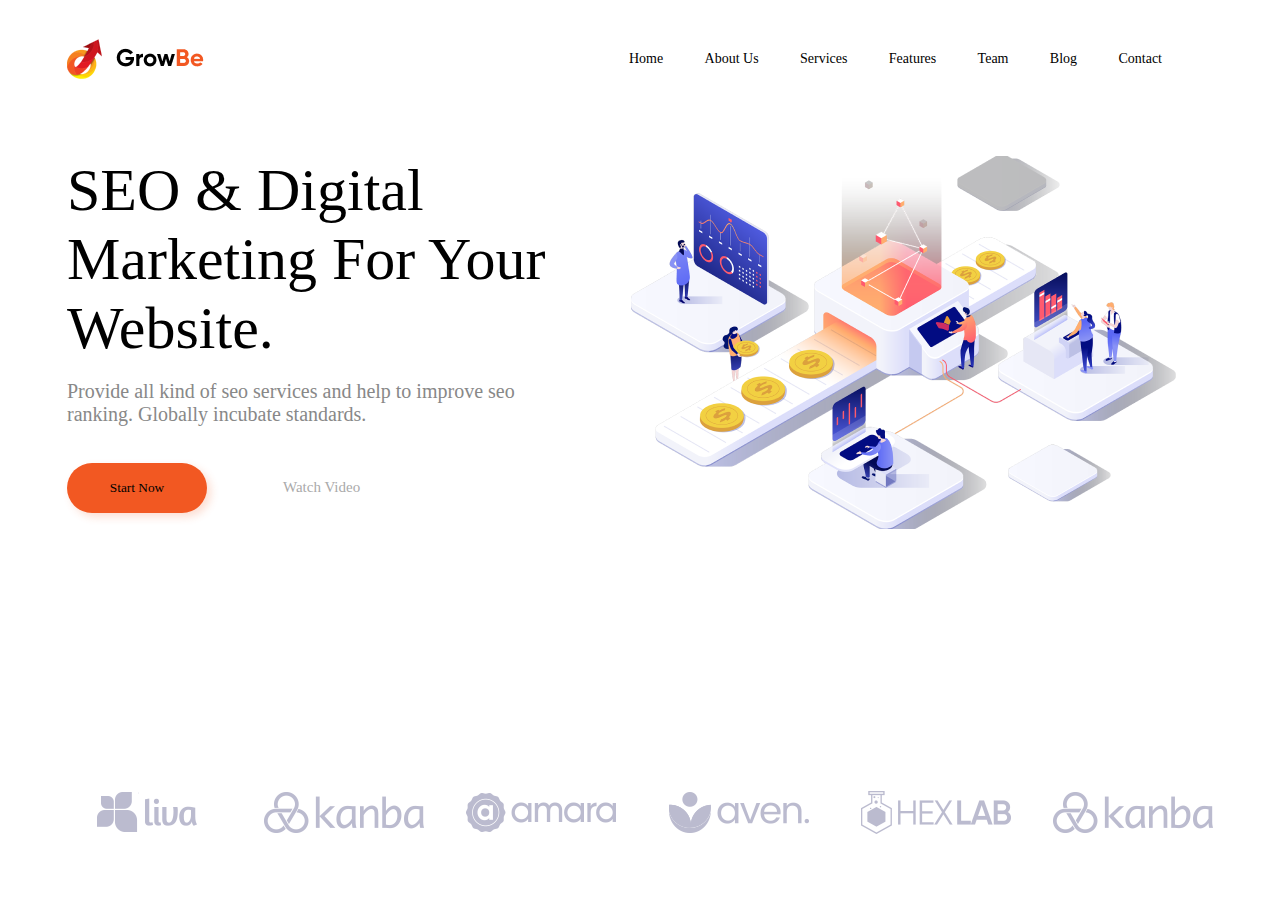
<file: new_project/index.html>
<!DOCTYPE html>
<html lang="en">

<head>
    <meta charset="UTF-8">
    <meta name="viewport" content="width=device-width, initial-scale=1.0">
    <title>Document</title>
    <link rel="stylesheet" href="css/style.css">
    <link href="https://fonts.cdnfonts.com/css/gilroy-bold" rel="stylesheet">
</head>

<body>

    <div class="top">
        <div class="header">
            <div class="logo">
                <img src="img/Logo.png" alt="logo">
            </div>
            <div class="nav">
                <a class="menu_item" href="#">Home</a>
                <a class="menu_item" href="#">About Us</a>
                <a class="menu_item" href="#">Services</a>
                <a class="menu_item" href="#">Features</a>
                <a class="menu_item" href="#">Team</a>
                <a class="menu_item" href="#">Blog</a>
                <a class="menu_item" href="#">Contact</a>
            </div>
        </div>

        <div class="top_content">
            <div class="box_text">
                <h1 class="top_info_name">
                    SEO & Digital Marketing For Your Website.
                </h1>
                <h2 class="top_info_text">
                    Provide all kind of seo services and help to improve seo ranking. Globally incubate standards.
                </h2>
                <div class="top_buttons">
                    <button class="bt1">Start Now</button>
                    <button class="bt2">Watch Video</button>
                </div>
            </div>
            <img class="top_img" src="img/top_main.png" alt="top_main">
        </div>

        <div class="logos">
            <div class="footer__loggos">
                <img src="img/1_liva.png" alt="1_liva">
                <img src="img/2_Kanba.png" alt="2_Kanba">
                <img src="img/3_Amara.png" alt="3_Amara">
                <img src="img/4_aven.png" alt="4_aven.">
                <img src="img/5_HexLab.png" alt="5_HexLab">
                <img src="img/2_Kanba.png" alt="2_Kanba">
            </div>
        </div>

    </div>

</body>

</html>
</file>
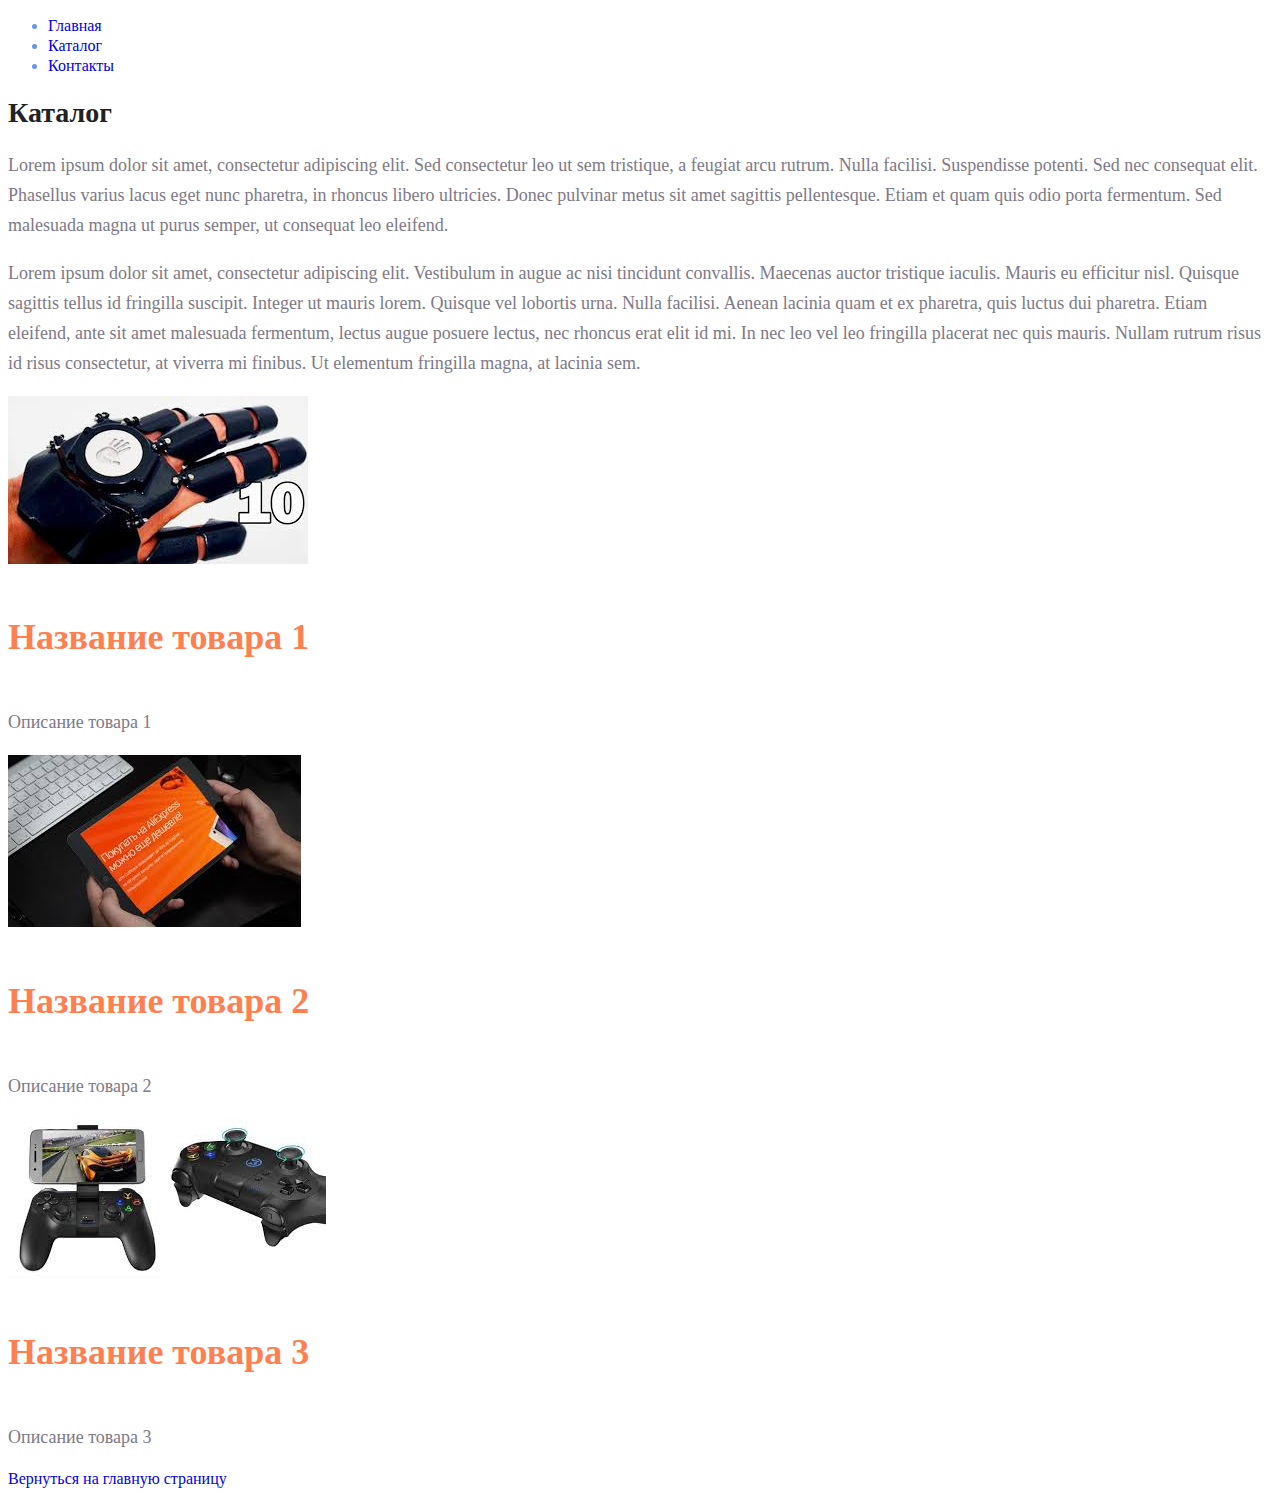
<file: catalog/catalog.html>
<!DOCTYPE html>
<html>

<head>
    <title>Мой веб-сайт - Каталог</title>
    <link rel="stylesheet" href="../css/style.css">
</head>

<body>
    <header>
        <nav class="menu-link">
            <ul>
                <li><a href="../index.html">Главная</a></li>
                <li><a href="catalog.html">Каталог</a></li>
                <li><a href="contacts.html">Контакты</a></li>
            </ul>
        </nav>
    </header>

    <h1 class="heading-h1">Каталог</h1>

    <p class="paragraph">Lorem ipsum dolor sit amet, consectetur adipiscing elit. Sed consectetur leo ut sem tristique, a feugiat arcu rutrum. Nulla facilisi. Suspendisse potenti. Sed nec consequat elit. Phasellus varius lacus eget nunc pharetra, in rhoncus libero ultricies. Donec pulvinar metus sit amet sagittis pellentesque. Etiam et quam quis odio porta fermentum. Sed malesuada magna ut purus semper, ut consequat leo eleifend.</p>

    <p class="paragraph">Lorem ipsum dolor sit amet, consectetur adipiscing elit. Vestibulum in augue ac nisi tincidunt convallis. Maecenas auctor tristique iaculis. Mauris eu efficitur nisl. Quisque sagittis tellus id fringilla suscipit. Integer ut mauris lorem. Quisque vel lobortis urna. Nulla facilisi. Aenean lacinia quam et ex pharetra, quis luctus dui pharetra. Etiam eleifend, ante sit amet malesuada fermentum, lectus augue posuere lectus, nec rhoncus erat elit id mi. In nec leo vel leo fringilla placerat nec quis mauris. Nullam rutrum risus id risus consectetur, at viverra mi finibus. Ut elementum fringilla magna, at lacinia sem.</p>

    <!-- Добавьте остальные товары с аналогичной структурой -->

    <a href="#"><img src="../img/product1.jpg" alt="Изображение товара"></a>
    <h2 class="heading-h2">Название товара 1</h2>
    <p class="paragraph">Описание товара 1</p>

    <a href="#"><img src="../img/product2.jpg" alt="Изображение товара"></a>
    <h2 class="heading-h2">Название товара 2</h2>
    <p class="paragraph">Описание товара 2</p>

    <a href="#"><img src="../img/product3.jpg" alt="Изображение товара"></a>
    <h2 class="heading-h2">Название товара 3</h2>
    <p class="paragraph">Описание товара 3</p>

    <a href="../index.html">Вернуться на главную страницу</a>
</body>

</html>
</file>
<file: css/style.css>
a {
    text-decoration: none;
}

/* Стили для ссылок меню */
.menu-link {
    color: cornflowerblue;
    font-size: 16px;
    line-height: 20px;
}

/* Стили для заголовков h1 */
.heading-h1 {
    color: #222222;
    font-size: 28px;
    line-height: 36px;
    font-weight: bold;
}

/* Стили для параграфов */
.paragraph {
    font-style: normal;
    font-weight: 300;
    font-size: 18px;
    line-height: 30px;
    color: #7D7987;
}

/* Стили для заголовков h2 */
.heading-h2 {
    color: coral;
    font-style: normal;
    font-weight: 700;
    font-size: 36px;
    line-height: 80px;
}
</file>
<file: lesson_12/css/style.css>
* {
  margin: 0;
  padding: 0;
  font-family: "Lato", sans-serif;
}

.center {
  margin-left: calc(50% - 570px);
  margin-right: calc(50% - 570px);
}

header {
  background-color: #222;
}

.menu {
  display: flex;
  justify-content: space-between;
  align-items: center;
}

.serch_block {
  position: relative;
  display: flex;
  gap: 41px;
}

.action_menu {
  position: absolute;
  width: 232px;
  background-color: #fff;
  top: 75px;
  right: 0px;
  z-index: 222;
  padding: 32px 0 32px 32px;
  visibility: hidden;
  opacity: 0;
  transition: visibility 10s linear, opacity 0.3s linear;
}

.menu_icon:hover ~ .action_menu {
  visibility: visible;
  opacity: 1;
}

.menu_item {
  list-style: none;
  margin-top: 11px;
}

.menu_item_red {
  display: block;
  padding-top: 20px;
  text-decoration: none;
  color: #f16d7f;
  font-size: 14px;
  font-weight: 400;
}

.menu_item_simple {
  margin-left: 25px;
  text-decoration: none;
  color: #6f6e6e;
  font-size: 14px;
  font-weight: 400;
}

.menu_block {
  display: flex;
  margin-top: 26px;
  margin-bottom: 20px;
  gap: 25px;
}

.main_photo {
  display: flex;
  align-items: center;
  height: 764px;
  background-color: #f1e4e6;
}

.text_block {
  display: flex;
  align-items: center;
  gap: 16px;
}

.pink_box {
  background-color: #f16d7f;
  width: 12px;
  height: 92px;
}

.up_text {
  color: #222;
  font-size: 48px;
  font-weight: 900;
}

.down_text {
  color: #222;
  font-size: 32px;
  font-weight: 700;
}

span {
  color: #f16d7f;
  font-size: 32px;
  font-weight: 700;
}

.top_category {
  display: flex;
  gap: 30px;
  margin-top: 65px;
}

.wrapper {
  display: flex;
  position: relative;
  width: 360px;
  height: 260px;
}

.wrapper_box4 {
  margin-top: 25px;
}

.pic1 {
  position: absolute;
}

.pic2 {
  position: absolute;
}

.buckgrownd_block {
  background-color: rgba(33, 22, 22, 0.7);
  position: absolute;
  z-index: 2;
}

.category_text {
  display: flex;
  flex-direction: column;
  justify-content: center;
  align-items: center;
  width: 360px;
  height: 260px;
}

.up_category_text {
  color: #fff;
  font-size: 16px;
  font-weight: 400;
}

.down_category_text {
  color: #f16d7f;
  font-size: 24px;
  font-weight: 700;
}

.long_box {
  width: 1140px;
  height: 180px;
}

.img_box4 {
  position: absolute;
  width: 1140px;
  height: 180px;
  object-fit: cover;
}

.shop_titel {
  color: #222;
  font-size: 30px;
  font-weight: 400;
  text-align: center;
}

.shop_text_info {
  color: #9f9f9f;
  font-size: 14px;
  font-weight: 400;
  text-align: center;
}

.shop_product_boxes {
  grid-column-gap: 16px;
  display: flex;
  flex-wrap: wrap;
  justify-content: space-between;
  margin-top: 23px;
}

.product_box {
  height: 581px;
  width: 360px;
  margin-top: 25px;
}

.product__img {
  background-color: #f7e4e2;
  display: flex;
  justify-content: center;
  height: 420px;
  width: 360px;
}

.item-img__hover {
  background: rgba(58, 56, 56, 0.86);
  width: 100%;
  height: 100%;
  display: none;
  justify-content: center;
  align-items: center;
}

.product__img:hover .item-img__hover {
  display: flex;
}

.item-img__hover-btn {
  cursor: pointer;
  background: transparent;
  outline: none;
  border: 1px solid #ffffff;
  padding: 13px 16px;
  display: flex;
  align-items: center;
  gap: 11px;
  font-weight: 400;
  font-size: 14px;
  line-height: 17px;
  color: #ffffff;
}

.item-img__hover-btn::before {
  content: url(../img/cart.svg);
  width: 26px;
  height: 24px;
}

.product_titel {
  color: #000;
  font-size: 13px;
  font-weight: 400;
  margin-top: 24px;
  margin-left: 16px;
}

.product_info {
  color: #5d5d5d;
  font-size: 14px;
  font-weight: 300;
  margin: 16px;
}

.product_price {
  color: #f16d7f;
  font-size: 16px;
  font-weight: 400;
  margin-left: 16px;
  margin-bottom: 24px;
}

.btn {
  width: 212px;
  height: 48px;
  margin-left: calc(50% - 116px);
  margin-top: 48px;
  margin-bottom: 60px;
  background-color: #fff;
  color: #f26376;
  font-size: 16px;
  font-weight: 400;
  border-color: #f26376;
}

.btn:hover {
  background-color: #f16d7f;
  color: #fff;
  border: none;
  transition: 0.3s;
}

.delivery_footer {
  background-color: #222224;
}

.delivery {
  display: flex;
  justify-content: center;
  margin-top: 109px;
  padding-top: 105px;
}

.box_delivery {
  flex-direction: column;
  justify-content: center;
  align-items: center;
  text-align: center;
  width: 400px;
}

.delivery_titel {
  margin-top: 28px;
  color: #fbfbfb;
  font-size: 20px;
  font-weight: 400;
}

.delivery_info {
  margin-top: 18px;
  margin-bottom: 104px;
  color: #fbfbfb;
  font-size: 14px;
  font-weight: 300;
  width: 360px;
}

.serch {
  position: relative;
}

.footer_serch_photo_block {
  background: url(../img/photo\ subscribe.jpg) no-repeat;
  background-size: cover;
  overflow: hidden;
  position: absolute;
  width: 100vw;
  height: 448px;
  position: absolute;
}

.footer_serch_background {
  background: rgba(244, 244, 244, 0.7);
  width: 100vw;
  height: 448px;
  position: absolute;
}

.footer_serch_content {
  position: absolute;
  display: flex;
  justify-content: space-around;
  align-items: center;
  margin-top: 97px;
  gap: 327px;
}

.subscribe {
  display: flex;
  flex-direction: column;
  justify-content: center;
  align-items: center;
}

.serh_photo {
  width: 96px;
  margin-bottom: 30px;
}

.subscribe-1_text {
  color: #222224;
  text-align: center;
  font-size: 20px;
  font-weight: 400;
  width: 420px;
}

.subscribe-2_titel {
  color: #222224;
  text-align: center;
  font-size: 24px;
  font-weight: 700;
  line-height: 167.2%; /* 40.128px */
}

.subscribe-2_info {
  color: #222224;
  font-family: Lato;
  font-size: 18px;
  font-weight: 400;
  line-height: 167.2%;
  margin-bottom: 39px;
}

form {
  display: flex;
  gap: 0;
  align-items: center;
}

.input {
  width: 250px;
  height: 49px;
  background: #e1e1e1;
  border: none;
  border-radius: 50px 0 0 50px;
  padding-left: 20px;
}

.input_btn {
  border: none;
  width: 100px;
  height: 49px;
  background-color: #f16d7f;
  color: #fff;
  text-align: center;
  font-size: 14px;
  font-weight: 400;
  border-radius: 0 50px 50px 0;
}

.input_btn:hover {
  background-color: #e05c6e;
  transition: 0.3s;
}

.booton {
  margin-top: 448px;
  background-color: #222224;
}

.booton_icons {
  height: 79px;
  display: flex;
  justify-content: space-between;
  align-items: center;
}

.icons_text {
  color: #fbfbfb;
  font-size: 16px;
  font-weight: 400;
}

.icons {
  display: flex;
  gap: 8px;
}

.icon {
  display: flex;
  justify-content: center;
  align-items: center;
  width: 32px;
  height: 32px;
  background-color: #fff;
}

.icon:hover {
  background-color: #f16d7f;
  transition: 0.3s;
}

.icon:hover path {
  fill: #e1e1e1;
  transition: 0.3s;
}

@media (max-width: 1140px) {
  .center {
    margin-left: calc(50% - 376px);
    margin-right: calc(50% - 376px);
  }

  .main_photo {
    height: 360px;
  }

  .main_img {
    height: 360px;
  }

  .up_text {
    font-size: 44px;
  }

  .down_text {
    font-size: 24px;
  }

  span {
    font-size: 24px;
  }

  .wrapper {
    width: 230px;
    height: 167px;
  }

  .category_text {
    width: 230px;
    height: 167px;
  }

  .pic1 {
    width: 230px;
  }

  .pic2 {
    width: 750px;
  }

  .long_box {
    width: 750px;
    height: 117px;
  }

  .img_box4 {
    position: absolute;
    width: 750px;
    height: 117px;
    object-fit: cover;
  }

  .delivery {
    flex-wrap: wrap;
  }

  .footer_serch_content {
    flex-wrap: wrap;
    gap: 100px;
  }

  .footer_serch_photo_block {
    height: 693px;
  }

  .footer_serch_background {
    height: 693px;
  }

  .booton {
    margin-top: 693px;
  }
}

@media (max-width: 767px) {
  .center {
    margin-left: calc(50% - 179.5px);
    margin-right: calc(50% - 179.5px);
  }

  .user_icon {
    display: none;
  }

  .cart_icon {
    display: none;
  }

  .main_photo {
    justify-content: center;
    height: 375px;
  }

  .main_img {
    display: none;
  }

  .pink_box {
    width: 12px;
    height: 61px;
  }

  .up_text {
    font-size: 38px;
  }

  .down_text {
    font-size: 20px;
  }

  span {
    font-size: 20px;
  }

  .top_category {
    justify-content: center;
    flex-wrap: wrap;
  }

  .wrapper {
    overflow: inherit;
    width: 343px;
    height: 247px;
  }

  .wrapper_box4 {
    height: 111px;
    margin-bottom: 64px;
  }

  .category_text {
    width: 343px;
    height: 247px;
  }

  .pic1 {
    width: 343px;
  }

  .pic2 {
    width: 343px;
  }

  .long_box {
    width: 343px;
    height: 111px;
  }

  .img_box4 {
    position: absolute;
    width: 343px;
    height: 111px;
    object-fit: cover;
  }

  .delivery_info {
    width: 340px;
  }

  .subscribe-1_text {
    width: 340px;
  }
}

@media (max-width: 320px) {
  .center {
    margin-left: calc(50% - 116px);
    margin-right: calc(50% - 116px);
  }

  .input {
    width: 180px;
  }
}
</file>
<file: lesson_9/css/style.css>
* {
    margin: 0;
    padding: 0;
    font-family: 'Gilroy-Bold';
}

.center {
    padding-left: calc(50% - 585px);
    padding-right: calc(50% - 585px);
}

.up__bloc {
    display: flex;
    gap: 32px;
    margin-top: 100px;
    margin-bottom: 100px;
}

.logo {
    margin-bottom: 20px;
}

.name {
    color: #000;
    font-size: 24px;
    font-style: normal;
    font-weight: 400;
    line-height: normal;
    margin-bottom: 17px;
}

.info {
    width: 310px;
    height: 42px;
    flex-shrink: 0;
    color: #666;
    font-family: Gilroy-Regular;
    font-size: 15px;
    font-style: normal;
    font-weight: 400;
    line-height: 150%;
    margin-bottom: 25px;

}

.read__more a {
    text-decoration: none;
    color: #000;
    font-size: 11px;
    font-style: normal;
    font-weight: 400;
    line-height: 150%;
}

.down_bloc {
    display: flex;
    flex-direction: column;
    align-items: center;
    background: #FAFAFA;
}

.down_bloc_content {
    display: flex;
}

.titel {
    color: #000;
    font-size: 45px;
    font-style: normal;
    font-weight: 400;
    line-height: normal;
    margin-top: 92px;
}

.card {
    padding: 29px;
    width: 370px;
}

.card:hover {
    box-shadow: 15px 25px 56px 6px rgba(0, 0, 0, 0.06);
}

.down_bloc_content {
    display: flex;
    gap: 30px;
    margin-top: 54px;
    margin-bottom: 100px;
}

.bloc_content {
    position: relative;
    display: flex;
    flex-direction: column;
    align-items: center;
    justify-content: end;
    height: 549px;
    width: 370px;
    background: #FFF;
}

.bloc_content:hover {
    box-shadow: 15px 25px 60px -5px rgba(0, 0, 0, 0.10);
}

.down__info {
    color: #666;
    text-align: center;
    font-size: 16px;
    font-style: normal;
    font-weight: 400;
    line-height: 150%;
    width: 790px;
    margin-top: 19px;
}

.img {
    width: 100%;
    position: absolute;
    top: 0;
}

.content_name {
    color: #000;
    font-size: 24px;
    font-style: normal;
    font-weight: 400;
    line-height: normal;
    margin-bottom: 22px;
    z-index: 2;
}

.content__title {
    z-index: 2;
    color: #AAA;
    text-align: center;
    font-size: 15px;
    font-style: normal;
    font-weight: 400;
    line-height: 150%;
    width: 310px;
}

.btn {
    width: 150px;
    height: 50px;
    flex-shrink: 0;
    background: #F25822;
    outline: none;
    border: none;
    border-radius: 70px;
    color: #FFF;
    text-align: center;
    font-size: 13px;
    font-style: normal;
    font-weight: 400;
    line-height: 150%;
    margin-top: 54px;
    margin-bottom: 50px;
}
</file>
<file: new_project/css/style.css>
* {
    margin: 0;
    padding: 0;
    text-decoration: none;
    background: #FFF;
    font-family: 'Gilroy-Bold';
}

.header {
    margin-bottom: 38px;
    display: flex;
    align-items: center;
    justify-content: space-between;
}

.logo {
    display: flex;
    align-items: center;
}

.nav {
    width: 533px;
    padding: 51px;
    display: flex;
    justify-content: space-between;
}



.top {
    max-width: 1146px;
    margin: 0 auto;
}



.menu_item {
    color: #000;
    font-size: 14px;
    font-style: normal;
    font-weight: 400;
    line-height: normal;
}

.top_content {
    display: flex;
    gap: 41px;
}

.box_text {
    display: flex;
    flex-direction: column;
}

.top_info_name {
    color: #000;
    font-size: 60px;
    font-style: normal;
    font-weight: 400;
    line-height: normal;
    width: 522px;
}



.top_info_text {
    width: 466px;
    color: #888;
    font-size: 20px;
    font-style: normal;
    font-weight: 400;
    line-height: normal;
    margin-top: 17px;
}

.top_buttons {
    margin-top: 37px;
}

.bt1 {
    width: 140px;
    height: 50px;
    flex-shrink: 0;
    border-radius: 50px;
    background: #F25822;
    box-shadow: 4px 4px 8px 0px rgba(242, 88, 34, 0.20);
    border: none;
    outline: none;
    margin-right: 72px;
}

.bt2 {
    color: #AAA;
    font-size: 15px;
    font-style: normal;
    font-weight: 400;
    line-height: normal;
    border: none;
    outline: none;
}

.top_img {
    max-width: 100%;
    display: block;
}

.footer__loggos {
    margin-top: 259px;
    display: flex;
    justify-content: space-between;
}
</file>
